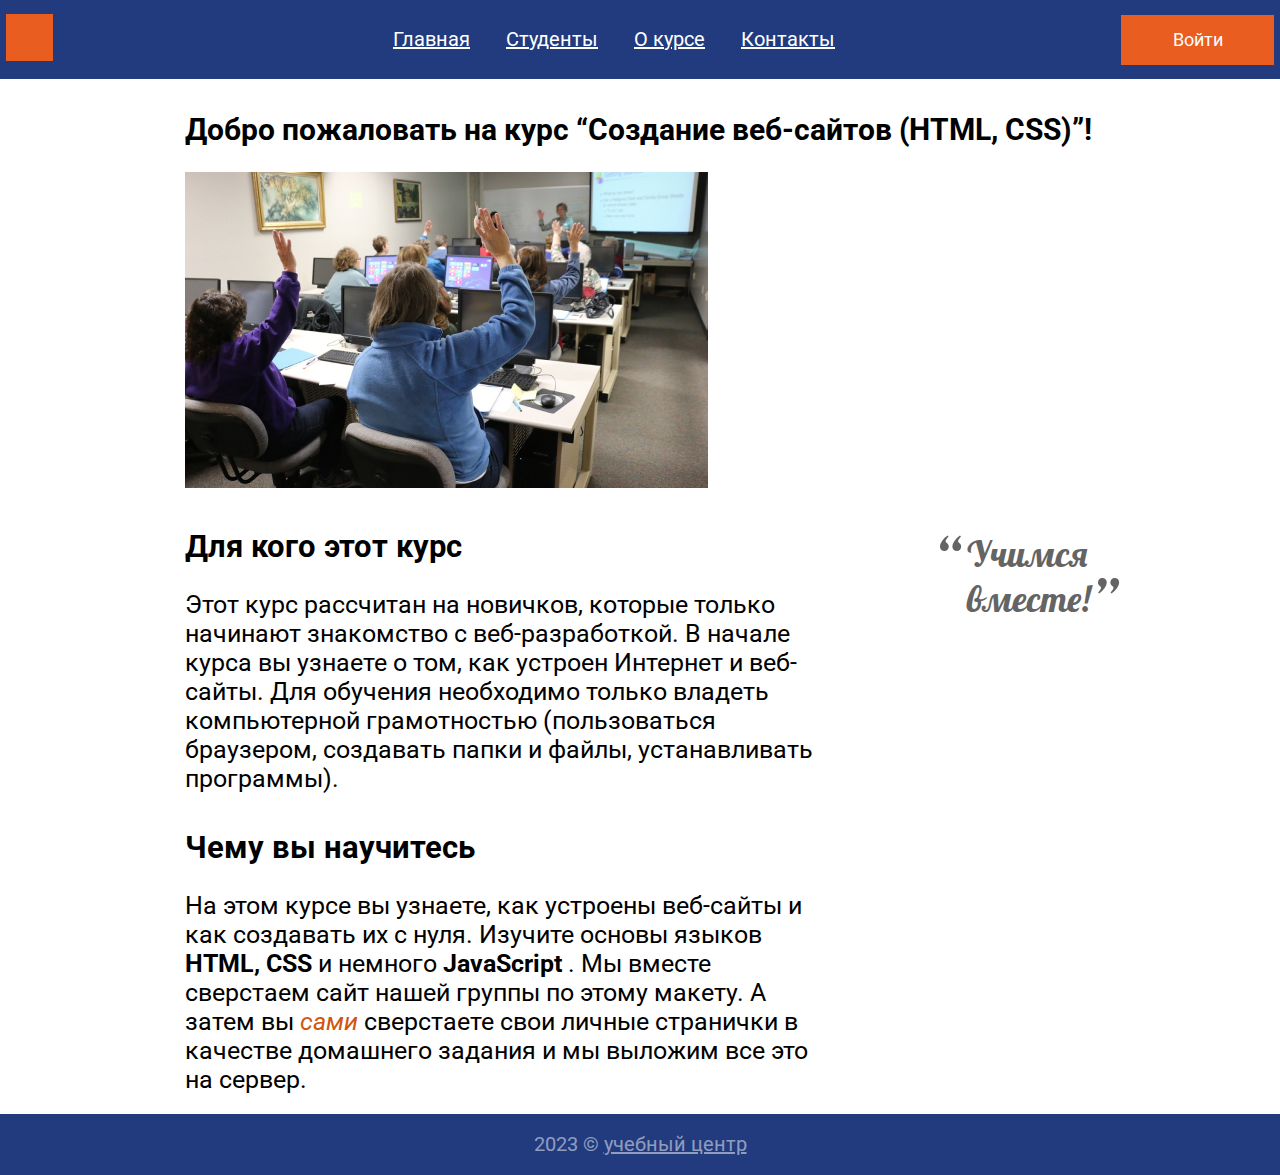
<file: index.html>
<!DOCTYPE html>
<html lang="ru">
<head>
    <meta charset="UTF-8">
    <meta http-equiv="X-UA-Compatible" content="IE=edge">
    <meta name="viewport" content="width=device-width, initial-scale=1.0">
    <link rel="shortcut icon" href="img/favicon.png" type="image/x-icon">
    <link rel="stylesheet" href="style.css">
    <link rel="preconnect" href="https://fonts.googleapis.com">
    <link rel="preconnect" href="https://fonts.googleapis.com">
    <link rel="preconnect" href="https://fonts.gstatic.com" crossorigin>
    <link rel="preconnect" href="https://fonts.googleapis.com">
    <link rel="preconnect" href="https://fonts.gstatic.com" crossorigin>
    <link href="https://fonts.googleapis.com/css2?family=Libre+Bodoni:ital@1&family=Lobster&family=Roboto:wght@400;700&display=swap" rel="stylesheet">
    <title>First site</title>
</head>
<body>
    
   <div class="all">
       <header class="header">

        <a href="index.html" class="logo">
            <img src="./img/logo.svg" alt="логотип">
        </a>
   <nav>
       <ul class="menu">
            <li class="menu__list"><a href="index.html" class="menu__link">Главная</a> </li>
            <li class="menu__list"><a href="students.html" class="menu__link">Студенты</a> </li>
            <li class="menu__list"><a href="about.html" class="menu__link">О курсе</a> </li>
            <li class="menu__list"><a href="contacts.html" class="menu__link">Контакты</a> </li>
      </ul>
   </nav>
        <a href="#" class="button button__first">Войти</a>

    </header>

    <main class="content">

        <h1 class="title">
            Добро пожаловать на курс “Создание веб-сайтов (HTML, CSS)”!
        </h1>

        <form class="popup visible">
            <h3 class="popup__title">Войти на сайт</h3>
            <input class="popup__input popup__input-log" type="text" placeholder="Логин">
            <input class="popup__input popup__input-pass" type="password" placeholder="Пароль">
            <a href="#" class="button button__second">Войти</a>
        </form>

        <img class="content__img" src="./img/content.jpg" alt="контент">
        <div class="content__info">
            <div class="content__section">
                <div class="content__article">
                    <h3 class="subtitle">Для кого этот курс</h3>
                    <p class="about__text">Этот курс рассчитан на новичков, которые только начинают знакомство с веб-разработкой. В начале курса вы узнаете о том, как устроен Интернет и веб-сайты. 
                        Для обучения необходимо только владеть компьютерной грамотностью (пользоваться браузером, создавать папки и файлы, устанавливать программы).</p>
                </div>
                <div class="content__article">
                    <h3 class="subtitle">Чему вы научитесь</h3>
                    <p class="about__text">На этом курсе вы узнаете, как устроены веб-сайты и как создавать их с нуля. Изучите основы языков <span class="black"> HTML, CSS </span> и немного <span class="black"> JavaScript </span>. Мы вместе сверстаем сайт нашей группы по этому макету. А затем вы <span class="orange"> сами </span> сверстаете свои личные странички в качестве домашнего задания и мы выложим все это на сервер.</p>
                </div>
            </div>
            <h2 class="heading">
                <span class="quotation quotation__left">“</span> 
                Учимся вместе!
                <span class="quotation quotation__right">”</span> 
            </h2>
        </div>

    </main>
   </div>

    <footer class="footer">
        <p class="footer__text">2023 &copy;</p> 
        <a class="footer__text footer__text-a" href="https://www.google.ru/">учебный центр</a> 
    </footer>

    <script>

        const btn = document.querySelector(".button__first");
        const btnForm = document.querySelector(".button__second");
        const popup = document.querySelector(".popup");


        btn.addEventListener('click', function (e) {
            popup.classList.toggle('visible')
        })

        btnForm.addEventListener('click', function (e) {
            popup.classList.toggle('visible')
        })

    </script>
    
</body>
</html>
</file>
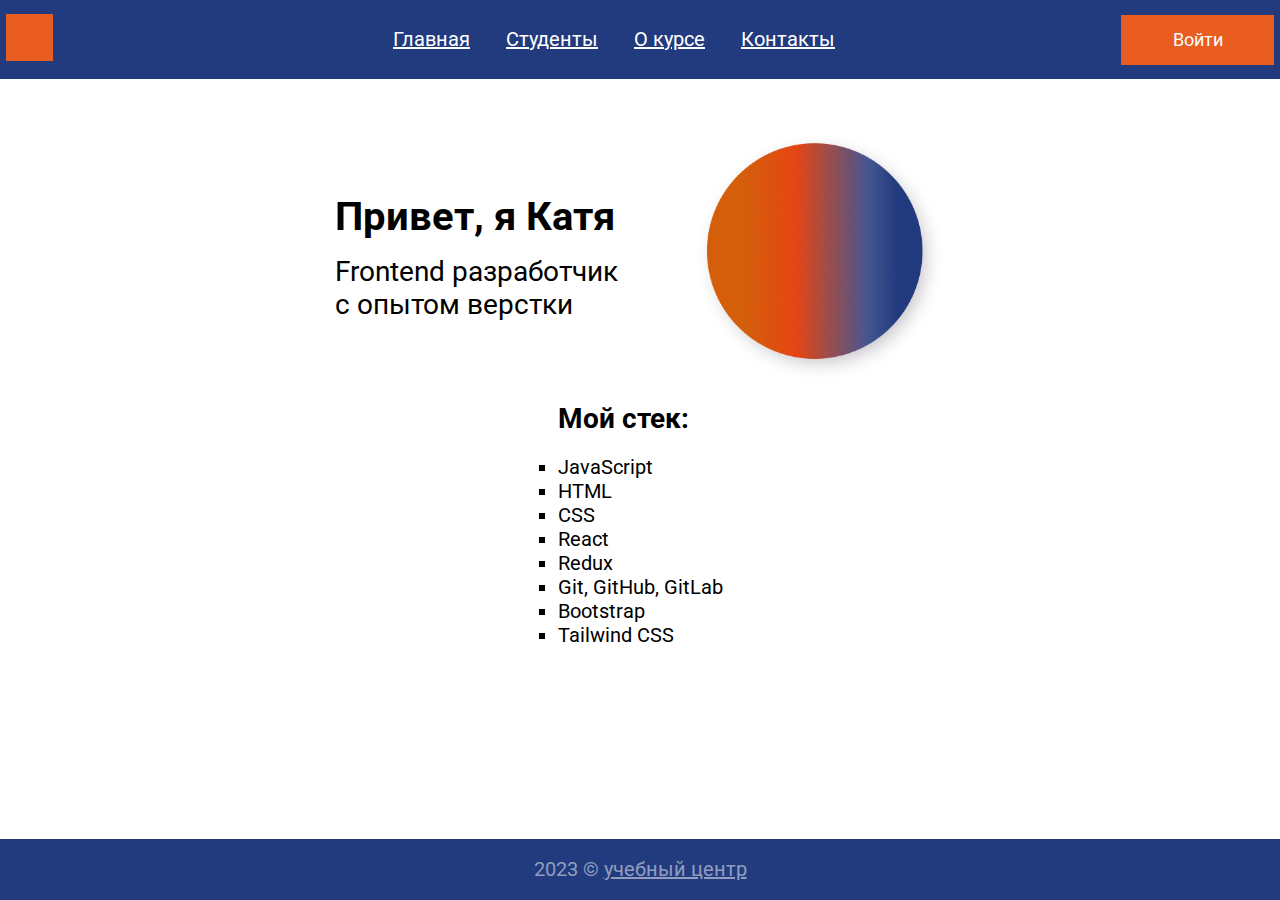
<file: aboutme.html>
<!DOCTYPE html>
<html lang="ru">
<head>
    <meta charset="UTF-8">
    <meta http-equiv="X-UA-Compatible" content="IE=edge">
    <meta name="viewport" content="width=device-width, initial-scale=1.0">
    <link rel="shortcut icon" href="img/favicon.png" type="image/x-icon">
    <link rel="stylesheet" href="style.css">
    <link rel="preconnect" href="https://fonts.googleapis.com">
    <link rel="preconnect" href="https://fonts.googleapis.com">
    <link rel="preconnect" href="https://fonts.gstatic.com" crossorigin>
    <link rel="preconnect" href="https://fonts.googleapis.com">
    <link rel="preconnect" href="https://fonts.gstatic.com" crossorigin>
    <link href="https://fonts.googleapis.com/css2?family=Libre+Bodoni:ital@1&family=Lobster&family=Roboto:wght@400;700&display=swap" rel="stylesheet">
    <title>First site</title>
</head>
<body>
    
   <div class="all">
       <header class="header">

        <a href="index.html" class="logo">
            <img src="./img/logo.svg" alt="логотип">
        </a>
       <nav>
            <ul class="menu">
               <li class="menu__list"><a href="index.html" class="menu__link ">Главная</a> </li>
               <li class="menu__list"><a href="students.html" class="menu__link">Студенты</a> </li>
               <li class="menu__list"><a href="about.html" class="menu__link">О курсе</a> </li>
               <li class="menu__list"><a href="contacts.html" class="menu__link">Контакты</a> </li>
            </ul>
       </nav>
        <a href="#" class="button button__first">Войти</a>

    </header>

    <main class="content-about">
        <div class="about__me">
            <div class="content-about-info">
                <h3 class="content-about-title">Привет, я Катя</h3>
                <p class="content-about-text">Frontend разработчик с опытом верстки</p>
            </div>
            <img class="content-about-img" src="img/circle.jpg" alt="фотография студента">
        </div>
        <div class="content-about-steck">
            <p class="content-about-name">Мой стек:</p>
            <ul class="content-about-ul">
                <li class="content-about-list" >JavaScript</li>
                <li class="content-about-list" >HTML</li>
                <li class="content-about-list" >CSS</li>
                <li class="content-about-list" >React</li>
                <li class="content-about-list" >Redux</li>
                <li class="content-about-list" >Git, GitHub, GitLab</li>
                <li class="content-about-list" >Bootstrap</li>
                <li class="content-about-list" >Tailwind CSS</li>
            </ul>
        </div>
    </main>
     
   </div>

    <footer class="footer">
        <p class="footer__text">2023 &copy;</p> 
        <a class="footer__text footer__text-a" href="https://www.google.ru/">учебный центр</a> 
    </footer>

  
</body>
</html>
</file>
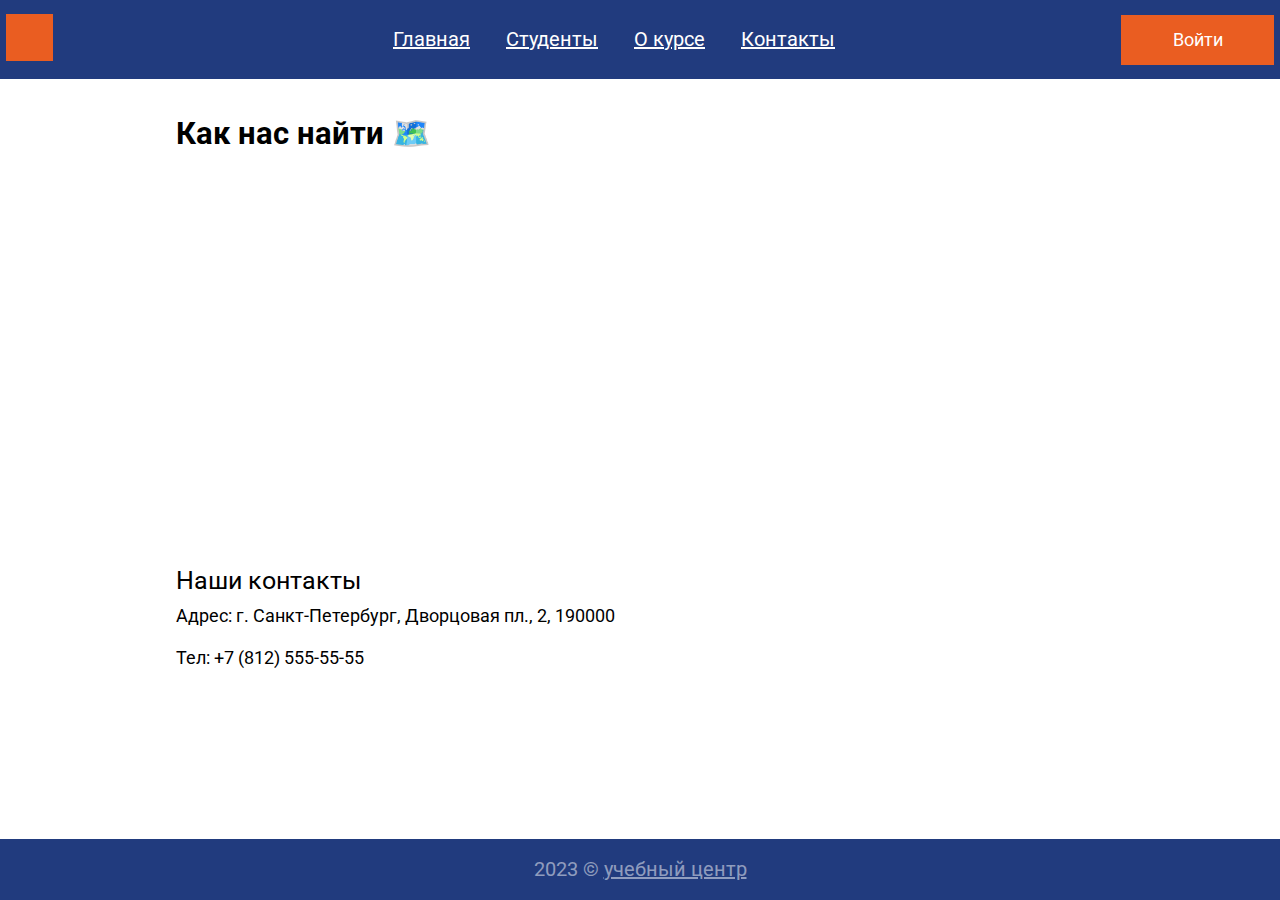
<file: contacts.html>
<!DOCTYPE html>
<html lang="ru">
<head>
    <meta charset="UTF-8">
    <meta http-equiv="X-UA-Compatible" content="IE=edge">
    <meta name="viewport" content="width=device-width, initial-scale=1.0">
    <link rel="stylesheet" href="style.css">
    <link rel="preconnect" href="https://fonts.googleapis.com">
    <link rel="preconnect" href="https://fonts.googleapis.com">
    <link rel="preconnect" href="https://fonts.gstatic.com" crossorigin>
    <link rel="preconnect" href="https://fonts.googleapis.com">
    <link rel="preconnect" href="https://fonts.gstatic.com" crossorigin>
    <link href="https://fonts.googleapis.com/css2?family=Libre+Bodoni:ital@1&family=Lobster&family=Roboto:wght@400;700&display=swap" rel="stylesheet">
    <title>First site</title>
</head>
<body>
    
   <div class="all">
       <header class="header">

        <a href="index.html" class="logo">
            <img src="./img/logo.svg" alt="logo">
        </a>
       <nav>
            <ul class="menu">
               <li class="menu__list"><a href="index.html" class="menu__link ">Главная</a> </li>
               <li class="menu__list"><a href="students.html" class="menu__link">Студенты</a> </li>
               <li class="menu__list"><a href="about.html" class="menu__link">О курсе</a> </li>
               <li class="menu__list"><a href="contacts.html" class="menu__link menu__link-active">Контакты</a> </li>
          </ul>
       </nav>
        <a href="#" class="button">Войти</a>

    </header>

    <main class="content-contacts">
      <h2 class="subtitle subtitle__contacts ">Как нас найти 🗺️️</h2>
       <iframe src="https://www.google.com/maps/embed?pb=!1m14!1m12!1m3!1d214965.83696187104!2d30.19774842321269!3d59.96235539479824!2m3!1f0!2f0!3f0!3m2!1i1024!2i768!4f13.1!5e0!3m2!1sru!2sru!4v1677325041688!5m2!1sru!2sru" width="1268" height="370" style="border:0;" allowfullscreen="" loading="lazy" referrerpolicy="no-referrer-when-downgrade">
       </iframe>
       <div class="contacts__info">
         <h3 class="contacts__info-title">Наши контакты</h3>
         <p class="contacts__info-text">Адрес: г. Санкт-Петербург, Дворцовая пл., 2, 190000 <br> <br> 
         <a class="contacts__info-text" href="tel:+7 (812) 555-55-55">Тел: +7 (812) 555-55-55</a> 
         </p>
       </div>
      

    </main>
   </div>

    <footer class="footer">
        <p class="footer__text">2023 &copy;</p> 
        <a class="footer__text footer__text-a" href="#">учебный центр</a> 
    </footer>
</body>
</html>
</file>
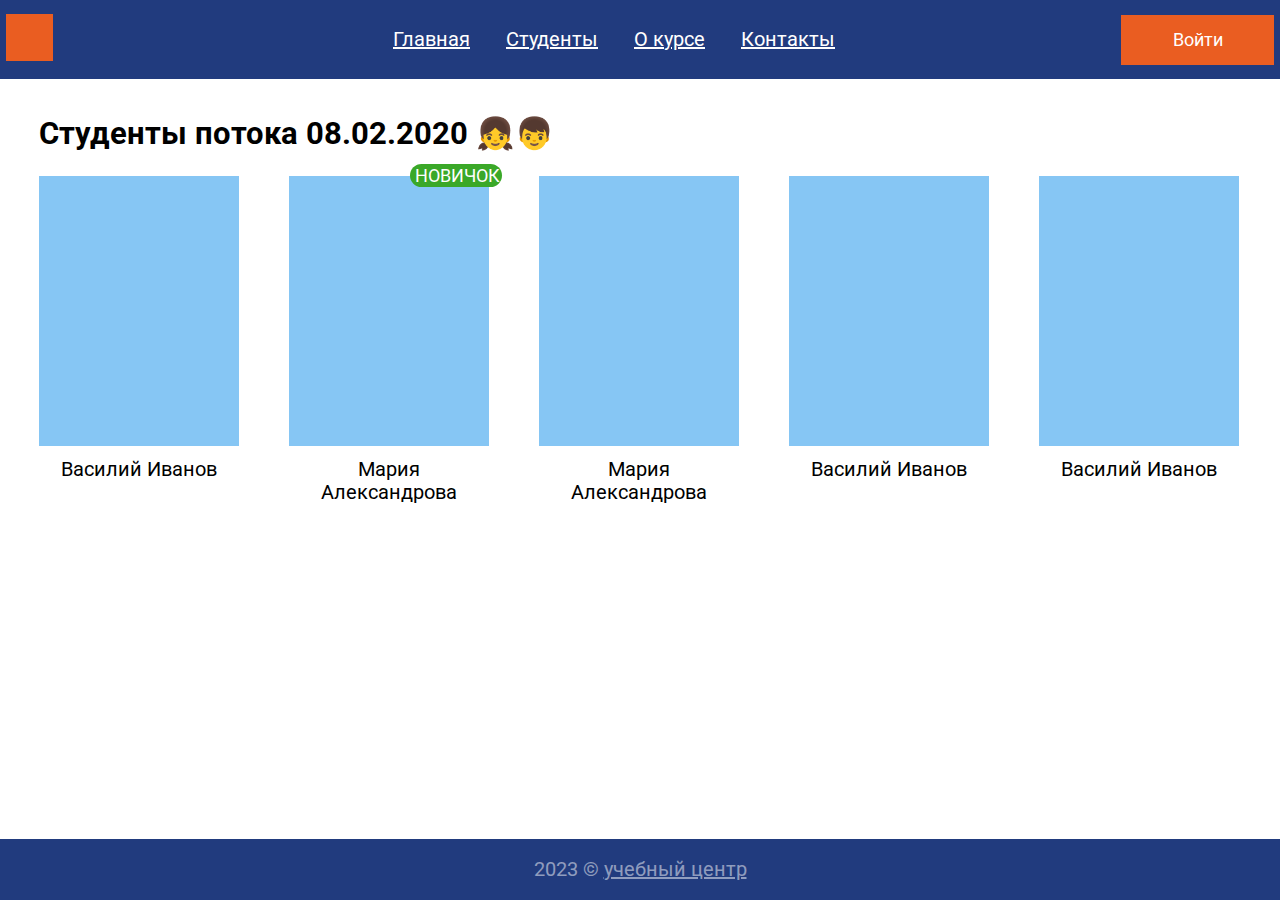
<file: students.html>
<!DOCTYPE html>
<html lang="ru">
<head>
    <meta charset="UTF-8">
    <meta http-equiv="X-UA-Compatible" content="IE=edge">
    <meta name="viewport" content="width=device-width, initial-scale=1.0">
    <link rel="shortcut icon" href="img/favicon.png" type="image/x-icon">
    <link rel="stylesheet" href="style.css">
    <link rel="preconnect" href="https://fonts.googleapis.com">
    <link rel="preconnect" href="https://fonts.googleapis.com">
    <link rel="preconnect" href="https://fonts.gstatic.com" crossorigin>
    <link rel="preconnect" href="https://fonts.googleapis.com">
    <link rel="preconnect" href="https://fonts.gstatic.com" crossorigin>
    <link href="https://fonts.googleapis.com/css2?family=Libre+Bodoni:ital@1&family=Lobster&family=Roboto:wght@400;700&display=swap" rel="stylesheet">
    <title>First site</title>
</head>
<body>
    
   <div class="all">
       <header class="header">

        <a href="index.html" class="logo">
            <img src="./img/logo.svg" alt="логотип">
        </a>
        <nav>
            <ul class="menu">
               <li class="menu__list"><a href="index.html" class="menu__link">Главная</a> </li>
               <li class="menu__list"><a href="students.html" class="menu__link">Студенты</a> </li>
               <li class="menu__list"><a href="about.html" class="menu__link">О курсе</a> </li>
               <li class="menu__list"><a href="contacts.html" class="menu__link">Контакты</a> </li>
          </ul>
        </nav>
        <a href="https://www.google.ru/" class="button button__first">Войти</a>

    </header>

    <main class="content-students">
       <h2 class="subtitle">Студенты потока 08.02.2020 👧👦</h2>
       <div class="students">

         <div class="student">
           <a class="aboutme" href="aboutme.html">
               <img width="200px" height="270px" src="./img/student.jpg" alt="студент">
               <p class="student__name student__name-about">Василий Иванов</p>
           </a>
         </div>
         <div class="student">
            <a class="aboutme" href="aboutme.html">
               <img width="200px" height="270px" src="./img/student.jpg" alt="студент">
               <p class="student__name student__name-about">Мария Александрова</p>
               <p class="student__new">новичок</p>
            </a>
         </div>
         <div class="student">
            <a class="aboutme" href="aboutme.html">
               <img width="200px" height="270px" src="./img/student.jpg" alt="студент">
               <p class="student__name student__name-about">Мария Александрова</p>
            </a>
         </div>
         <div class="student">
            <a class="aboutme" href="aboutme.html">
               <img width="200px" height="270px" src="./img/student.jpg" alt="студент">
               <p class="student__name student__name-about">Василий Иванов</p>
            </a>
         </div>
         <div class="student">
            <a class="aboutme" href="aboutme.html">
               <img width="200px" height="270px" src="./img/student.jpg" alt="студент">
               <p class="student__name student__name-about">Василий Иванов</p>
            </a>
         </div>

       </div>
    </main>

   </div>

    <footer class="footer">
        <p class="footer__text">2023 &copy;</p> 
        <a class="footer__text footer__text-a" href="https://www.google.ru/">учебный центр</a> 
    </footer>


</body>
</html>
</file>
<file: style.css>
*{
    margin: 0;
    padding: 0;
}

body{
    font-family: 'Roboto', sans-serif;
     min-height: 100vh;
     display: flex;
     flex-direction: column;
}

.all{
   flex-grow: 1;
}

.header{
    background: #213B7E;
    display: flex;
    flex-direction: row;
    flex-wrap: wrap;
    justify-content: space-between;
    align-items: center;
    padding-left: calc(50% - 1268px / 2);
    padding-right: calc(50% - 1268px / 2);
}

.logo{
    animation: rotate-scale-down-ver 0.65s linear both;
}

 @-webkit-keyframes rotate-scale-down-ver {
    0% {
      -webkit-transform: scale(1) rotateY(0);
              transform: scale(1) rotateY(0);
    }
    50% {
      -webkit-transform: scale(0.5) rotateY(180deg);
              transform: scale(0.5) rotateY(180deg);
    }
    100% {
      -webkit-transform: scale(1) rotateY(360deg);
              transform: scale(1) rotateY(360deg);
    }
  }
  @keyframes rotate-scale-down-ver {
    0% {
      -webkit-transform: scale(1) rotateY(0);
              transform: scale(1) rotateY(0);
    }
    50% {
      -webkit-transform: scale(0.5) rotateY(180deg);
              transform: scale(0.5) rotateY(180deg);
    }
    100% {
      -webkit-transform: scale(1) rotateY(360deg);
              transform: scale(1) rotateY(360deg);
    }
  }
  
.menu{
    display: flex;
    list-style-type: none;
    margin-left: 54px;
}

.menu__link{
    font-style: normal;
    font-weight: 400;
    font-size: 20px;
    line-height: 23px;
    text-decoration-line: underline;
    color: #FFFFFF;
    padding: 28px 18px;
    display: block;
    transition: all .3s;
}

.menu__link:hover, .menu__link:active{
    background: #FFFFFF;
    font-style: normal;
    font-weight: 400;
    font-size: 20px;
    line-height: 23px;
    color: #213B7E;
    text-decoration: none;
}

.button{
    display: flex;
    justify-content: center;
    align-items: center;
    width: 153px;
    height: 50px;
    background: #EA5D21;
    font-style: normal;
    font-weight: 400;
    font-size: 18px;
    line-height: 21px;
    color: #FFFFFF;
    text-decoration: none;
    transition: all .3s;
}

.button:hover, .button:active{
    background: #FFFFFF;
    color: #EA5D21;
    border: 2px solid #EA5D21;
}

/*главная start*/

.content{
    padding-left: calc(50% - 911px / 2);
    padding-right: calc(50% - 911px / 2);
    position: relative;
}

.popup{
    padding: 26px 28px 0px 28px;
    position: absolute;
    left: 32%;
    top: 5%;
    width: 500px;
    height: 418px;
    background: #FFFFFF;
    border: 1px solid #213B7E;
    box-shadow: 5px 7px 17px 3px rgba(34, 60, 80, 0.2);
    display: flex;
    flex-direction: column;
    flex-wrap: nowrap;
    align-items: center;
}

.visible{
    display: none;
}

.popup__title{
    font-style: normal;
    font-weight: 400;
    font-size: 24px;
    line-height: 28px;
    color: #000000;
    text-align: center;
}

.popup__input{
    width: 100%;
    height: 55px;
    background: #FFFFFF;
    border: 1px solid #808080;
    padding-left: 14px;
    font-size: 24px;
}

.popup__input-log{
    margin-top: 36px;
}

.popup__input-pass{
    margin-top: 56px;
    margin-bottom: 56px;
}
::placeholder{
    font-size: 24px;
    color: #808080;
}

@media (max-width:1024px){
    .popup{
        padding: 20px 24px 0px 24px;
        left: 31%;
        top: 10%;
        width: 400px;
        height: 378px;
    }

    .popup__input-log{
        margin-top: 28px;
    }
    
    .popup__input-pass{
        margin-top: 46px;
        margin-bottom: 46px;
    }
}


@media (max-width:426px){
    .popup{
        padding: 16px 18px 0px 18px;
        left: 11%;
        top: -5%;
        width: 280px;
        height: 250px;
    }

    .popup__title{
        font-size: 18px;
    }
    
    .popup__input{
        height: 35px;
    }

    .popup__input-log{
        margin-top: 18px;
    }
    
    .popup__input-pass{
        margin-top: 26px;
        margin-bottom: 26px;
    }

    ::placeholder{
        font-size: 14px;
    }
}

.title{
    font-style: normal;
    font-weight: 700;
    font-size: 30px;
    line-height: 35px;
    align-items: center;
    color: #000000;
    margin-top: 33px;
}

.content__img{
    width: 523px;
    height: 316px;
    margin-top: 25px;
}

.content__info{
    display: flex;
    justify-content: space-between;
}

.content__section{
    width: 634px;
}

.subtitle{
    font-style: normal;
    font-weight: 400;
    font-size: 25px;
    line-height: 29px;
    color: #000000;
    margin-top: 15px;
}

.about__text{
    font-style: normal;
    font-weight: 400;
    font-size: 18px;
    line-height: 21px;
    color: #000000;
    margin-top: 10px;
}

.heading{
    position: relative;
    font-family: 'Lobster', cursive;
    font-style: normal;
    font-weight: 400;
    font-size: 36px;
    line-height: 45px;
    color: #646464;
    margin-top: 39px;
    width: 129px;
}

.quotation{
    font-size: 64px;
    position: relative;
}

.quotation__left{
    position: absolute;
    left: -33px;
    top: 7px;
}

.quotation__right{
    position: absolute;
    top: 50px;
    right: -22px;

}
.black{
font-weight: bold;
}

.orange{
font-style: italic;
color: #CF5510;
}

/*главная end*/

.footer{
    margin-top: 20px;
    background: #213B7E;
    display: flex;
    flex-wrap: wrap;
    justify-content: center;
    padding-left: calc(50% - 1268px / 2);
    padding-right: calc(50% - 1268px / 2);
}

.footer__text{
    font-style: normal;
    font-weight: 400;
    font-size: 20px;
    line-height: 23px;
    display: flex;
    align-items: center;
    color: rgba(255, 255, 255, 0.5);
    margin-top: 19px;
    margin-bottom: 19px;
}

.footer__text-a{
    margin-left: 5px;
    transition: color .3s;
}

.footer__text-a:hover, .footer__text-a:active{
    color: rgba(255, 255, 255, 0.774);;
}

/*студенты start*/
.content-students{
    padding-left: calc(50% - 1202px / 2);
    padding-right: calc(50% - 1202px / 2);
}
.subtitle{
   font-style: normal;
   font-weight: 700;
   font-size: 31px;
   line-height: 36px;
   color: #000000;
   margin-top: 37px;
}

.students{
   margin-top: 24px;
   display: flex;
   flex-wrap: wrap;
   gap: 50px;

}

.student{
   width: 200px;
   position: relative;
}

.aboutme{
    text-decoration: none;
}

.student__new{
   position: absolute;
   top: -12px;
   right: -13px;
   background: #3AA828;
   border-radius: 20px;
   font-style: normal;
   font-weight: 400;
   font-size: 18px;
   line-height: 21px;
   color: #FFFFFF;
   padding: 1px 2px 1px 5px ;
   text-transform: uppercase;
}

.student__name{
   font-style: normal;
   font-weight: 400;
   font-size: 20px;
   line-height: 23px;
   color: #000000;
   text-align: center;
   margin-top: 8px;
}

.student__name-about:hover, .student__name-about:active{
    color: #c2a8a8;
}
/*студенты end*/


/*о курсе start*/

.content-about{
    padding-left: calc(50% - 820px / 2);
    padding-right: calc(50% - 820px / 2);
    margin-top: 33px;
}

.about__text{
   margin-top: 25px;
   font-style: normal;
   font-weight: 400;
   font-size: 25px;
   line-height: 29px;
   color: #000000;
}

.about__video{
   margin-top: 15px;
   max-width: 820px;
}

/*о курсе end*/


/*контакты start*/

.subtitle__contacts{
   margin-bottom: 25px;
   margin-left: 170px;
}

.content-contacts{
    padding-left: calc(50% - 1268px / 2);
    padding-right: calc(50% - 1268px / 2);
    margin-top: 25px;
}

.contacts__info{
   margin-left: 170px;
}
.contacts__info-title{
   margin-top: 15px;
   font-style: normal;
   font-weight: 400;
   font-size: 25px;
   line-height: 29px;
   color: #000000;
}

.contacts__info-text{
   margin-top: 10px;
   font-style: normal;
   font-weight: 400;
   font-size: 18px;
   line-height: 21px;
   color: #000000;
   max-width: 439px;
   text-decoration: none;
}

/*контакты end*/


@media (min-width:767px) and (max-width:1024px){
   /*планшет*/

.header{
    padding-left: calc(50% - 760px / 2);
    padding-right: calc(50% - 760px / 2);
}

.menu__link{
    font-size: 18px;
    padding: 18px 10px;
}

.menu__link-active{
   font-size: 18px;
}


/*главная start*/

.content{
    padding-left: calc(50% - 700px / 2);
    padding-right: calc(50% - 700px / 2);
}

.title{
    font-size: 25px;
}

.content__img{
    width: 500px;
    height: 290px;
}

h3.subtitle{
    font-size: 19px;
}

p.about__text{
 font-size: 16px;
}

.content__info{
   align-items: center;
}

.heading{
    font-size: 28px;
}

.quotation{
    font-size: 38px;
}

/*главная end*/

.footer{
    padding-left: calc(50% - 760px / 2);
    padding-right: calc(50% - 760px / 2);
}

/*студенты start*/
.content-students{
    padding-left: calc(50% - 700px / 2);
    padding-right: calc(50% - 700px / 2);
}

.subtitle{
   font-size: 28px;
}

.students{
   gap: 30px;
   justify-content: center
}

.student__name{
   font-size: 18px;
}
/*студенты end*/


/*о курсе start*/

.content-about{
    padding-left: calc(50% - 700px / 2);
    padding-right: calc(50% - 700px / 2);
    margin-top: 33px;
}

.about__text{
   font-size: 20px;
}

.about__video{
   max-width: 700px;
}

/*о курсе end*/


/*контакты start*/

.content-contacts{
    padding-left: calc(50% - 700px / 2);
    padding-right: calc(50% - 700px / 2);
}

iframe{
   max-width: 700px;
}
.contacts__info-title{
   font-size: 20px;
}

.contacts__info-text{
   font-size: 16px;
}

/*контакты end*/

}

@media (min-width:319px) and (max-width:426px){

/*мобильная версия*/


.header{
    flex-direction: row;
    flex-wrap: nowrap;
    padding-left: calc(50% - 300px / 2);
    padding-right: calc(50% - 300px / 2);
}

.logo{
   display: none;
}
.menu{
    flex-direction: column;
    margin: 10px;
}

.menu__link{
    font-size: 16px;
}

.menu__link-active{
    font-size: 16px;
}

.button{
    width: 143px;
    height: 40px;
    font-size: 16px;
}

/*главная start*/

.content{
    padding-left: calc(50% - 280px / 2);
    padding-right: calc(50% - 280px / 2);
}

.title{
    font-size: 18px;
}

.content__img{
    width: 200px;
    height: 100px;
    margin-top: 15px;
}


.content__section{
    width: 270px;
}

h3.subtitle{
    font-size: 16px;
}

p.about__text{
    font-size: 14px;
}

.heading{
    display: none;
}


/*главная end*/

.footer{
    padding-left: calc(50% - 300px / 2);
    padding-right: calc(50% - 300px / 2);
}

.footer__text{
    font-size: 16px;
}

/*студенты start*/
.content-students{
    padding-left: calc(50% - 280px / 2);
    padding-right: calc(50% - 280px / 2);
}
.subtitle{
   font-size: 16px;
}

.students{
   margin-top: 10px;
   gap: 10px;
   flex-wrap: nowrap;
   gap: 50px;
   flex-direction: column;
   align-items: center;
}


.student__name{
   font-size:16px;
}
/*студенты end*/


/*о курсе start*/

.content-about{
    padding-left: calc(50% - 280px / 2);
    padding-right: calc(50% - 280px / 2);
}

.about__video{
   max-width: 280px;
}

/*о курсе end*/


/*контакты start*/


.content-contacts{
    padding-left: calc(50% - 280px / 2);
    padding-right: calc(50% - 280px / 2);
}

.contacts__info-title{
   font-size: 18px;
}

.contacts__info-text{
   font-size: 14px;
}

.subtitle__contacts{
    margin-left: 17px;
}

.contacts__info{
   margin-left: 17px;
}

iframe{
   max-width: 280px;
}


}
/*контакты end*/

/*о себе start*/

.content-about{
    padding-left: calc(50% - 911px / 2);
    padding-right: calc(50% - 911px / 2);
}

.about__me{
    display: flex;
    flex-direction: row;
    flex-wrap: wrap;
    align-content: center;
    justify-content: center;
    align-items: center;
    gap: 60px;
    padding: 20px;
}

.content-about-info{
    display: flex;
    flex-direction: column;
    flex-wrap: wrap;
    align-content: center;
    justify-content: center;
}

.content-about-title{
    font-style: normal;
    font-size: 40px;
    
}

.content-about-text{
    font-style: normal;
    font-weight: 400;
    font-size: 28px;
    max-width: 300px;
    margin-top: 15px;
}

.content-about-img{
    max-width: 250px;
    max-height: 250px;
}

.content-about-steck{
    display: flex;
    flex-direction: column;
    flex-wrap: wrap;
    align-content: center;
}

.content-about-name{
    font-style: normal;
    font-weight: bold;
    font-size: 28px;
   
}
.content-about-ul{
    list-style-type: square;
    margin-top: 20px;
}

.content-about-list{
    font-style: normal;
    font-weight: 400;
    font-size: 20px;
}

/*о себе end*/
</file>
